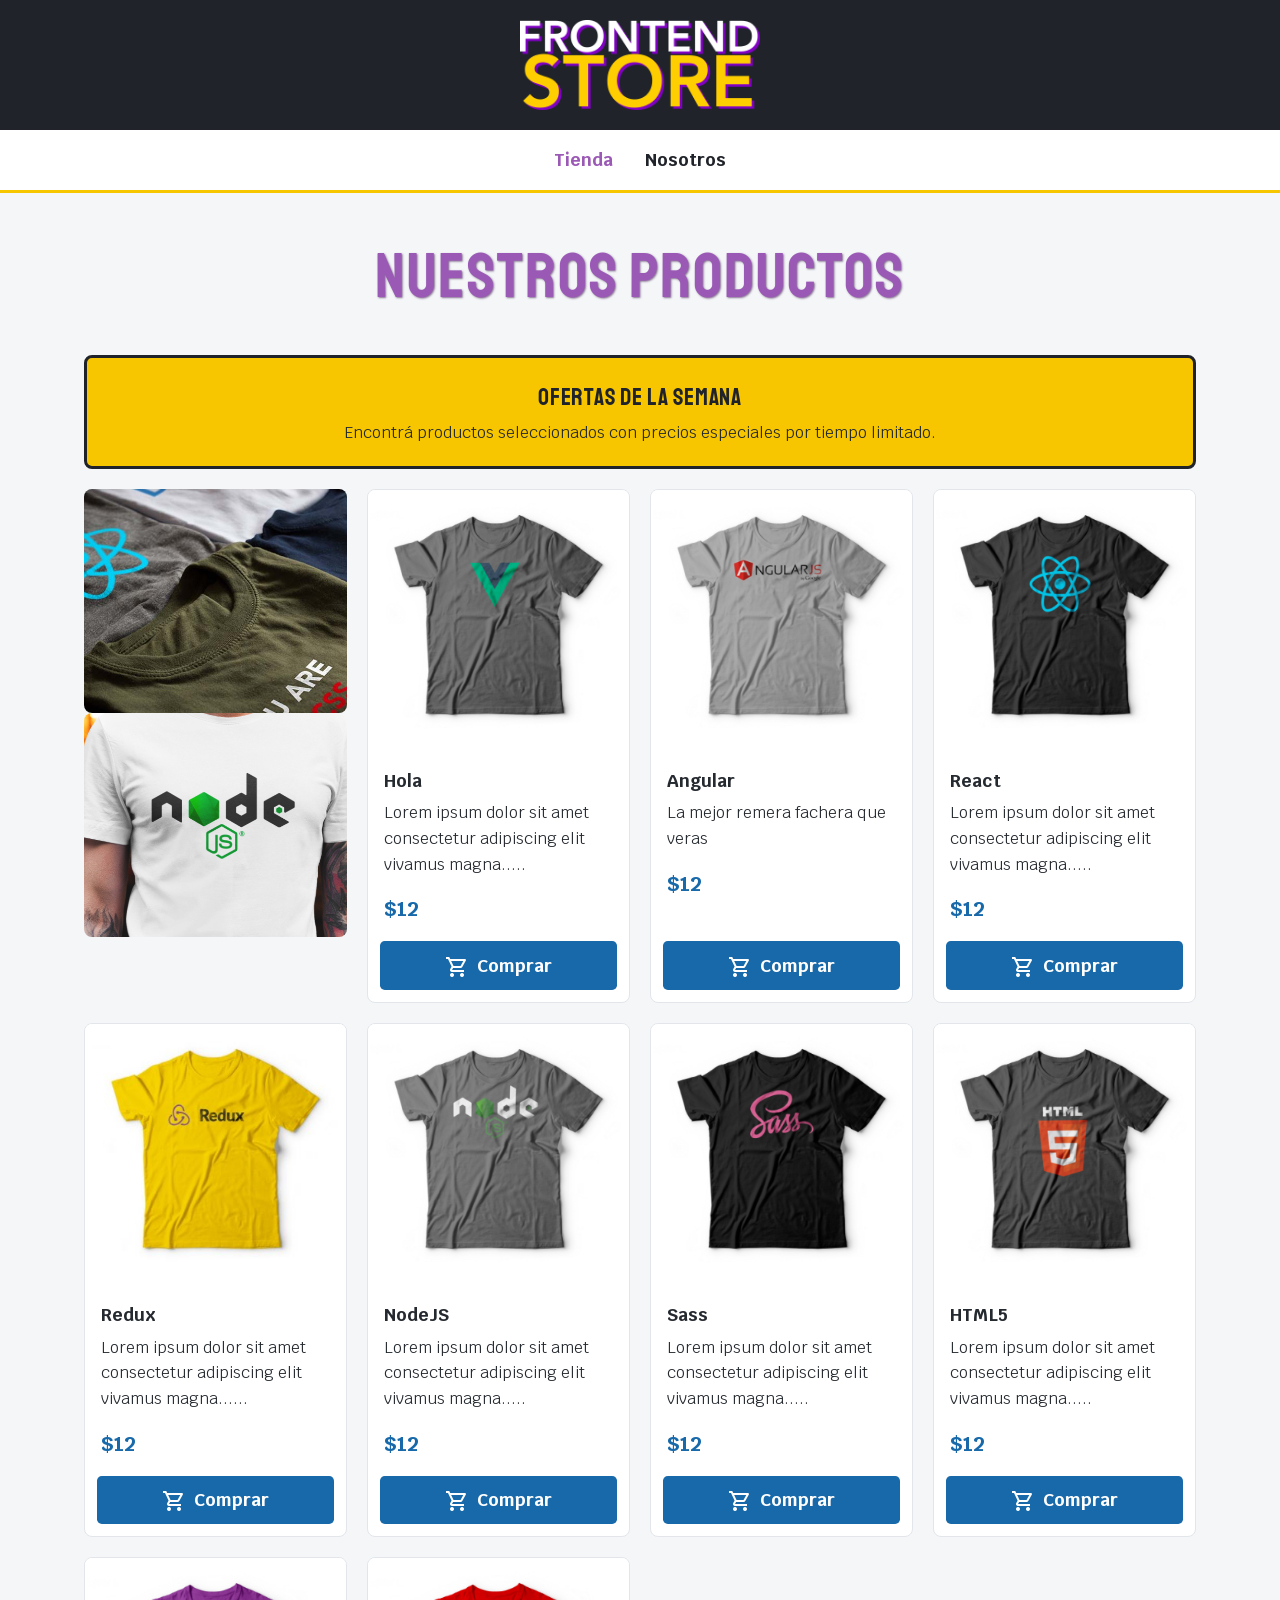
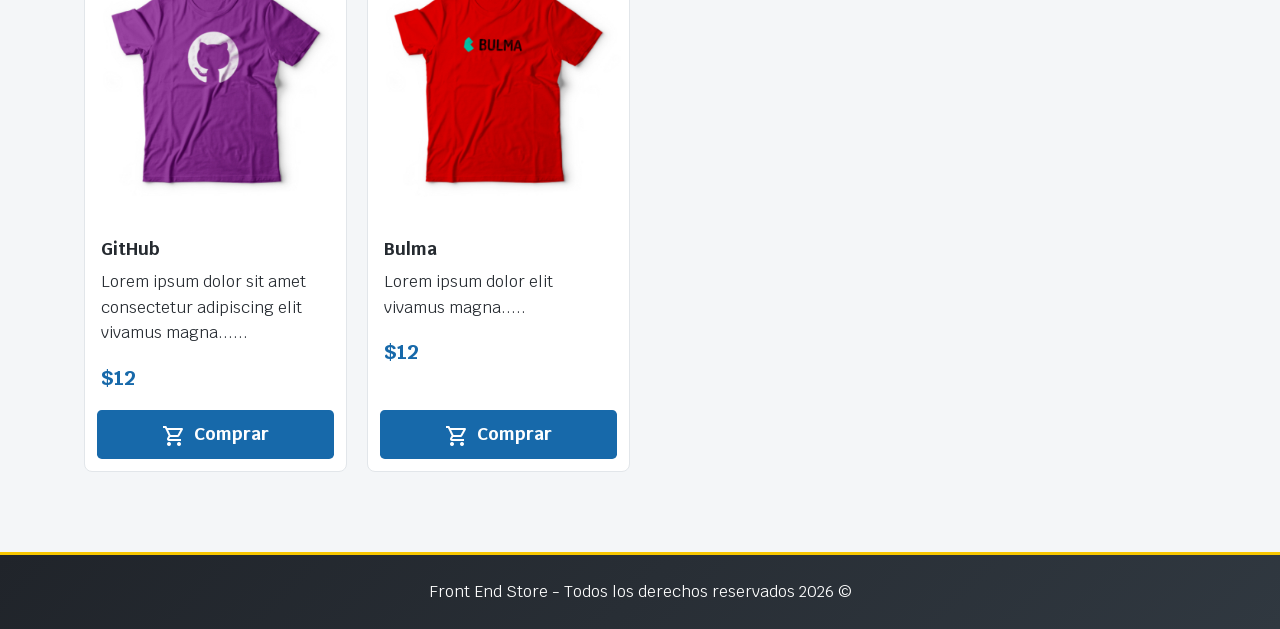
<file: index.html>
<!DOCTYPE html>
<html lang="en">

<head>
    <meta charset="UTF-8">
    <meta name="viewport" content="width=device-width, initial-scale=1.0">
    <title>HOme</title>
    <link rel="stylesheet" href="css/normalize.css">
    <link rel="stylesheet" href="css/styles.css">
    <link rel="stylesheet" href="css/index.css">
    <link rel="preconnect" href="https://fonts.googleapis.com">
    <link rel="preconnect" href="https://fonts.gstatic.com" crossorigin>
    <link
        href="https://fonts.googleapis.com/css2?family=Krub:ital,wght@0,200;0,300;0,400;0,500;0,600;0,700;1,200;1,300;1,400;1,500;1,600;1,700&family=Staatliches&display=swap"
        rel="stylesheet">
    <link href="https://fonts.googleapis.com/css2?family=Material+Icons"
      rel="stylesheet">
    <link href="https://fonts.googleapis.com/css2?family=Material+Symbols+Outlined"
      rel="stylesheet">
    <script src="js/classes/target.js" defer></script>
    <script src="js/index.js" defer></script>

</head>

<body>
    <header class="header">
        <a href="index.html">
            <img class="header__logo" src="img/general/logo.png" alt="Logotipo">
        </a>
    </header>

    <nav class="navegacion">
        <a class="navegacion__enlace navegacion__enlace--activo" href="index.html">Tienda</a>
        <a class="navegacion__enlace" href="pages/nosotros.html">Nosotros</a>
    </nav>

    <main class="contenedor">
        <h1>Nuestros Productos</h1>

        <div class="grid">
            <section class="ofertas" aria-labelledby="ofertas-titulo">
                <h2 id="ofertas-titulo">Ofertas de la semana</h2>
                <p>Encontrá productos seleccionados con precios especiales por tiempo limitado.</p>
            </section>
            <div>
                <div class="grafico grafico--camisas"></div>
                <div class="grafico grafico--node"></div>
            </div>
        </div>
    </main>
    <footer class="footer">
        <p class="footer__texto">Front End Store - Todos los derechos reservados 2026 &copy;</p>
    </footer>
</body>

</html>
</file>
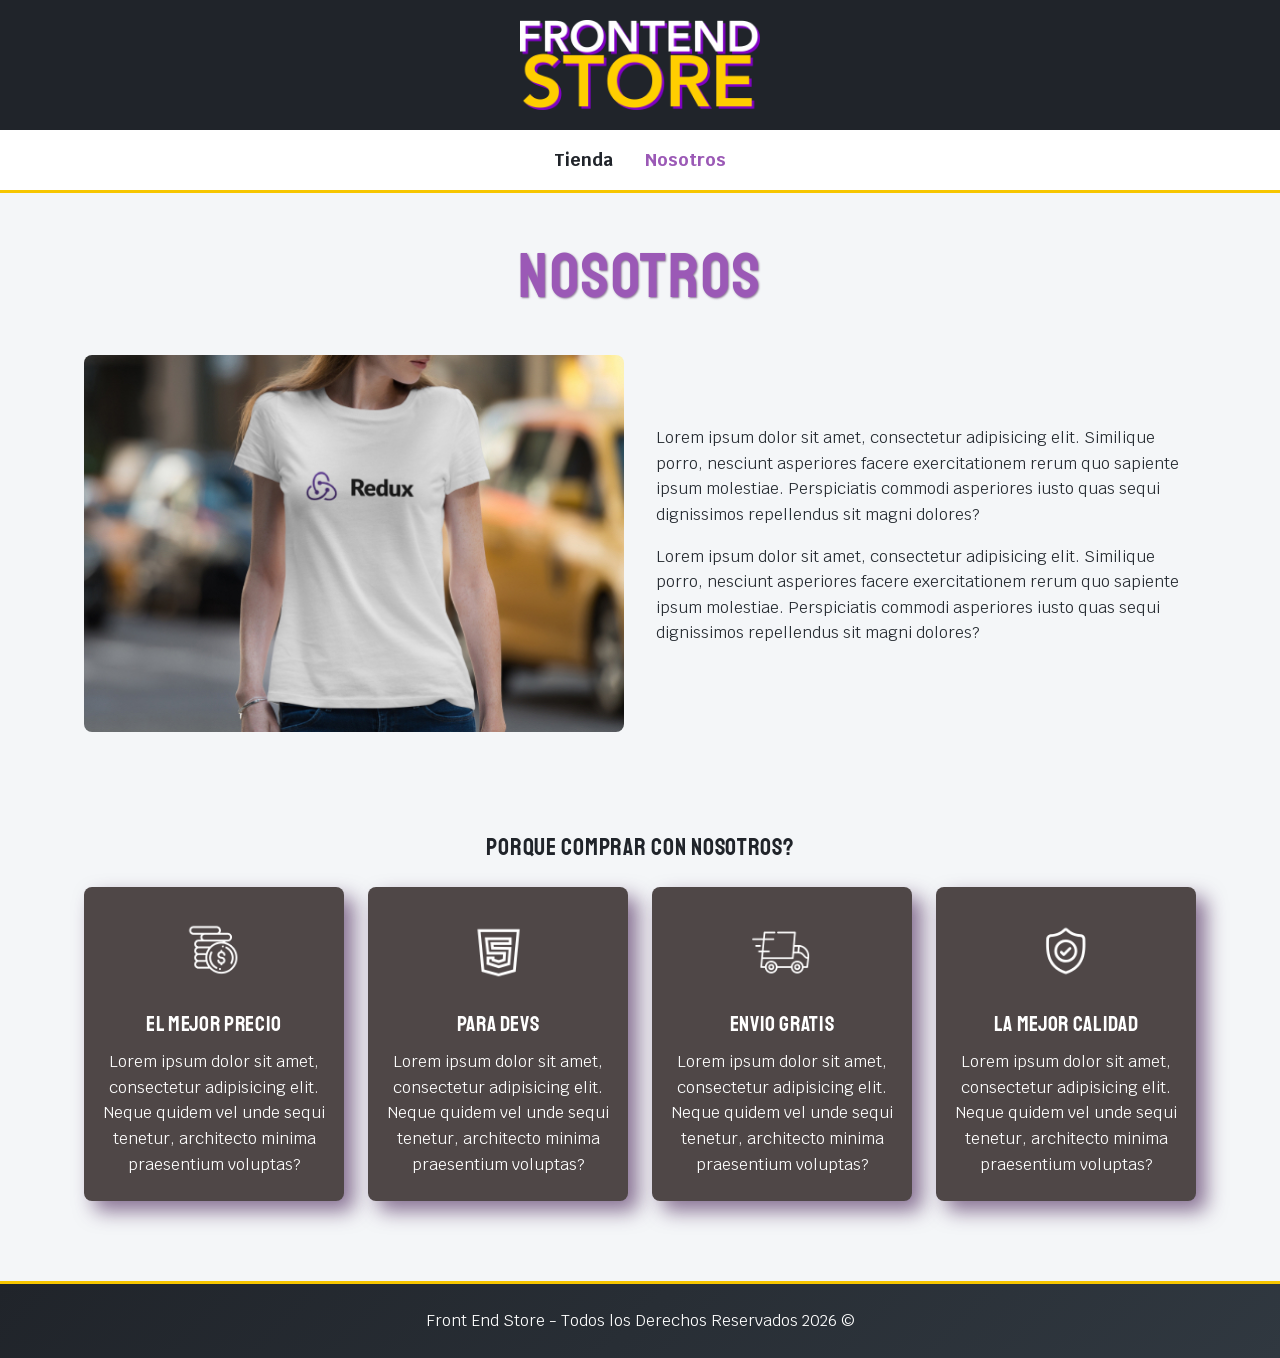
<file: pages/nosotros.html>
<!DOCTYPE html>
<html lang="es">
<head>
    <meta charset="UTF-8">
    <meta name="viewport" content="width=device-width, initial-scale=1.0">
    <title>Nosotros</title>
    <link rel="stylesheet" href="../css/normalize.css">
    <link rel="stylesheet" href="../css/styles.css">
    <link rel="stylesheet" href="../css/nosotros.css">

    <link rel="preconnect" href="https://fonts.googleapis.com">
    <link rel="preconnect" href="https://fonts.gstatic.com" crossorigin>
    <link href="https://fonts.googleapis.com/css2?family=Krub:ital,wght@0,200;0,300;0,400;0,500;0,600;0,700;1,200;1,300;1,400;1,500;1,600;1,700&family=Staatliches&display=swap" rel="stylesheet">
</head>
<body>
    <header class="header">
        <a href="../index.html">
            <img class="header__logo" src="../img/general/logo.png" alt="Logotipo">
        </a>
    </header>

    <nav class="navegacion">
        <a class="navegacion__enlace" href="../index.html">Tienda</a>
        <a class="navegacion__enlace navegacion__enlace--activo" href="nosotros.html">Nosotros</a>
    </nav>

    <main class="contenedor">
        <h1>Nosotros</h1>

        <div class="nosotros">
            <div class="nosotros__contenido">
                <p>Lorem ipsum dolor sit amet, consectetur adipisicing elit. Similique porro, nesciunt asperiores facere exercitationem rerum quo sapiente ipsum molestiae. Perspiciatis commodi asperiores iusto quas sequi dignissimos repellendus sit magni dolores?</p>
                <p>Lorem ipsum dolor sit amet, consectetur adipisicing elit. Similique porro, nesciunt asperiores facere exercitationem rerum quo sapiente ipsum molestiae. Perspiciatis commodi asperiores iusto quas sequi dignissimos repellendus sit magni dolores?</p>
            </div>
            <img class="nosotros__imagen" src="../img/general/nosotros.jpg" alt="imagen nosotros">
        </div>
    </main>

    <section class="contenedor comprar">
        <h2 class="comprar__titulo">Porque comprar con nosotros?</h2>

        <div class="bloques">
            <div class="bloque">
                <img class="bloque__imagen" src="../img/icons/icono_1.png" alt="porque comprar">
                <h3 class="bloque__titulo">El Mejor Precio</h3>
                <p>Lorem ipsum dolor sit amet, consectetur adipisicing elit. Neque quidem vel unde sequi tenetur, architecto minima praesentium voluptas?</p>
            </div>

            <div class="bloque">
                <img class="bloque__imagen" src="../img/icons/icono_2.png" alt="porque comprar">
                <h3 class="bloque__titulo">Para Devs</h3>
                <p>Lorem ipsum dolor sit amet, consectetur adipisicing elit. Neque quidem vel unde sequi tenetur, architecto minima praesentium voluptas?</p>
            </div> <!-- .bloque -->

            <div class="bloque">
                <img class="bloque__imagen" src="../img/icons/icono_3.png" alt="porque comprar">
                <h3 class="bloque__titulo">Envio Gratis</h3>
                <p>Lorem ipsum dolor sit amet, consectetur adipisicing elit. Neque quidem vel unde sequi tenetur, architecto minima praesentium voluptas?</p>
            </div> <!-- .bloque -->

            <div class="bloque">
                <img class="bloque__imagen" src="../img/icons/icono_4.png" alt="porque comprar">
                <h3 class="bloque__titulo">La Mejor Calidad</h3>
                <p>Lorem ipsum dolor sit amet, consectetur adipisicing elit. Neque quidem vel unde sequi tenetur, architecto minima praesentium voluptas?</p>
            </div> <!-- .bloque -->

        </div> <!-- .bloques -->
    </section>

    <footer class="footer">
        <p class="footer__texto">Front End Store - Todos los Derechos Reservados 2026 &copy;</p>
    </footer>
</body>
</html>
</file>
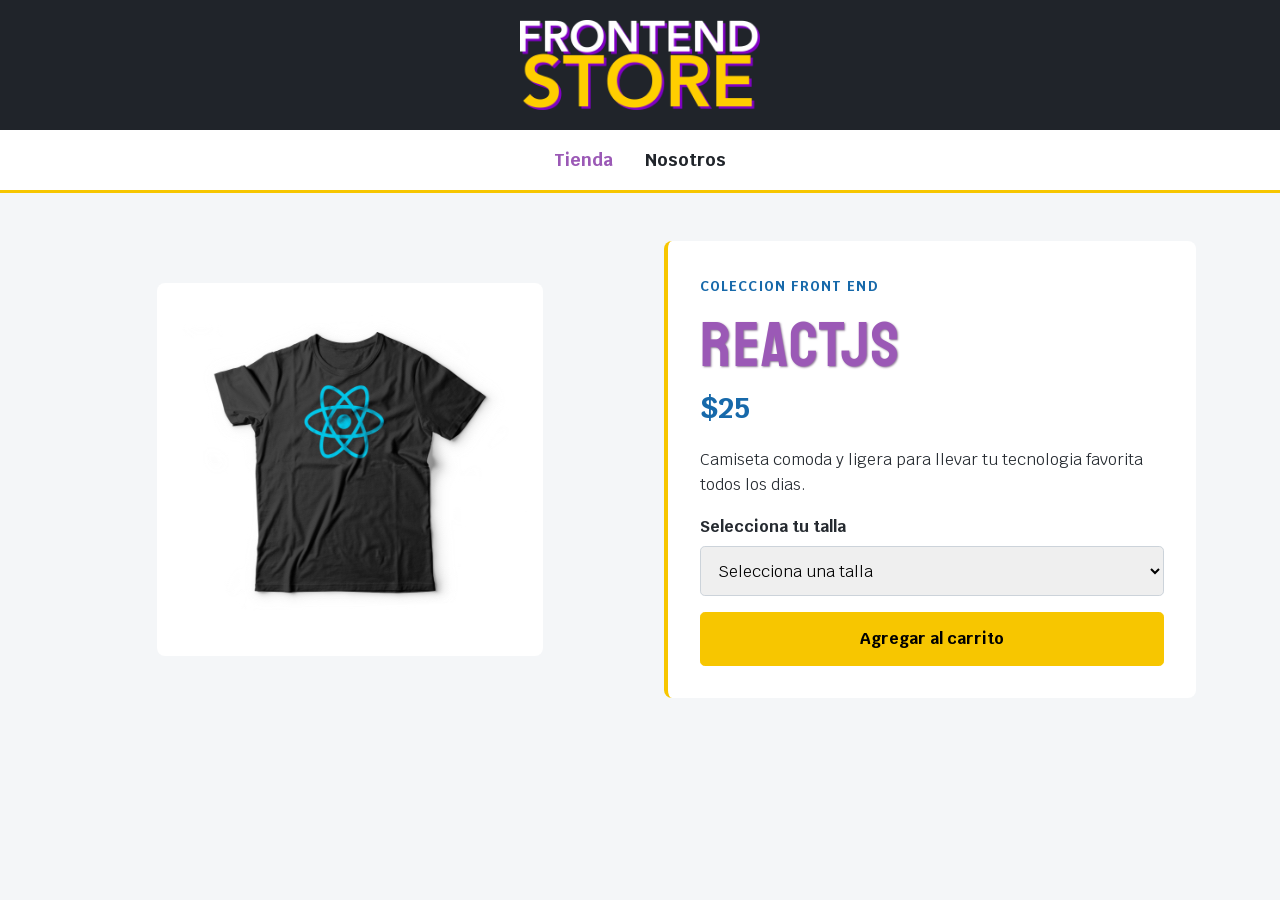
<file: pages/producto.html>
<!DOCTYPE html>
<html lang="es">
<head>
    <meta charset="UTF-8">
    <meta name="viewport" content="width=device-width, initial-scale=1.0">
    <title>producto</title>
    <link rel="stylesheet" href="../css/normalize.css">
    <link rel="stylesheet" href="../css/styles.css">
    <link rel="stylesheet" href="../css/producto.css">
    <link rel="preconnect" href="https://fonts.googleapis.com">
    <link rel="preconnect" href="https://fonts.gstatic.com" crossorigin>
    <link href="https://fonts.googleapis.com/css2?family=Krub:ital,wght@0,200;0,300;0,400;0,500;0,600;0,700;1,200;1,300;1,400;1,500;1,600;1,700&family=Staatliches&display=swap" rel="stylesheet">
    <link href="https://fonts.googleapis.com/css2?family=Material+Icons"
      rel="stylesheet">
    <link href="https://fonts.googleapis.com/css2?family=Material+Symbols+Outlined"
      rel="stylesheet">
    <script src="../js/producto.js" defer></script>
</head>
<body>
    <header class="header">
        <a href="../index.html">
            <img class="header__logo" src="../img/general/logo.png" alt="Logotipo">
        </a>
    </header>

    <nav class="navegacion">
        <a class="navegacion__enlace navegacion__enlace--activo" href="../index.html">Tienda</a>
        <a class="navegacion__enlace" href="nosotros.html">Nosotros</a>
    </nav>

    <main class="contenedor">
        <div class="producto-detalle">
            <div class="camisa">
                <img id="producto-imagen" class="camisa__imagen" src="../img/targets-producto/3.jpg" alt="">
            </div>
            <div class="producto-detalle__contenido">
                <span class="producto-detalle__etiqueta">Coleccion Front End</span>
                <h1 id="producto-titulo">ReactJS</h1>
                <p id="producto-precio" class="producto-detalle__precio">$25</p>
                <p id="producto-descripcion">Camiseta comoda y ligera para llevar tu tecnologia favorita todos los dias.</p>
                <label for="talla">Selecciona tu talla</label>
                <select id="talla" name="talla">
                    <option>Selecciona una talla</option>
                    <option>Chica</option>
                    <option>Mediana</option>
                    <option>Grande</option>
                    <option>Extra grande</option>
                </select>
                <button type="button">Agregar al carrito</button>
            </div>
        </div>
        
    </main>

</body>
</html>
</file>
<file: css/styles.css>
@import url('./base.css');
@import url('./layout.css');
</file>
<file: css/index.css>
.grid {
	/* auto-fit aprovecha el ancho disponible y minmax evita tarjetas demasiado pequenas. */
	display: grid;
	gap: 1.25rem;
	grid-template-columns: repeat(auto-fit, minmax(250px, 1fr));
}

.ofertas {
	background: var(--amarillo);
	border: 3px solid var(--oscuro);
	border-radius: .5rem;
	grid-column: 1 / -1;
	padding: 1.25rem;
	text-align: center;
}

.ofertas h2 {
	margin-bottom: .25rem;
}

.ofertas p {
	margin-bottom: 0;
}

.producto {
	background: var(--superficie);
	border: 1px solid var(--borde);
	border-radius: .5rem;
	display: flex;
	flex-direction: column;
	min-height: 28rem;
	overflow: hidden;
	transition: box-shadow .2s ease, transform .2s ease;
}

.producto:hover {
	box-shadow: var(--sombra);
	transform: translateY(-.25rem);
}

.producto a {
	color: inherit;
	text-decoration: none;
}

.producto > a:first-child {
	display: flex;
	flex: 1;
	flex-direction: column;
}

.producto__imagen {
	aspect-ratio: 1 / 1;
	object-fit: cover;
	width: 100%;
}

.producto__informacion {
	flex: 1;
	padding: 1rem;
}

.producto__nombre {
	font-size: 1.1rem;
	font-weight: 700;
	margin-bottom: .35rem;
}

.producto__precio {
	color: var(--azul);
	font-size: 1.25rem;
	font-weight: 700;
	margin-bottom: 0;
}

.producto__comprar {
	background: var(--azul);
	border-radius: .3rem;
	color: var(--superficie) !important;
	font-size: 1.1rem;
	font-weight: 700;
	margin: 0 .75rem .75rem;
	padding: .65rem;
	text-align: center;
	transition: background-color .2s ease;
}

.producto__comprar:hover {
	background: var(--morado-hover);
}

.grafico {
	background-position: center;
	background-size: cover;
	border-radius: .5rem;
	min-height: 14rem;
}

.grafico--camisas,
.grafico--node {
	grid-column: 1 / -1;
}

.grafico--camisas {
	background-image: url('../img/graficos/grafico1.jpg');
}

.grafico--node {
	background-image: url('../img/graficos/grafico2.jpg');
}
</file>
<file: css/nosotros.css>
.nosotros {
    /* Dos columnas permiten ubicar la imagen primero y el texto despues en escritorio. */
    align-items: center;
    display: grid;
    gap: 2rem;
    grid-template-columns: repeat(2, minmax(0, 1fr));
}

.nosotros__imagen {
    border-radius: .5rem;
    grid-column: 1;
    grid-row: 1 / 2;
    width: 100%;
}

.nosotros__contenido {
    grid-column: 2;
    grid-row: 1;

}

.comprar__titulo {
    text-align: center;
}

.bloques {
    /* Grid distribuye las ventajas en columnas iguales y mantiene separacion uniforme. */
    display: grid;
    gap: 1.5rem;
    grid-template-columns: repeat(4, 1fr);
}

.bloque {
    background: #4f4747;
    border-radius: .5rem;
    color: var(--superficie);
    /* Flexbox apila el icono, el titulo y el texto dentro de cada bloque. */
    display: flex;
    flex-direction: column;
    padding: 1.5rem 1rem;
    text-align: center;
    box-shadow: 10px 10px 20px var(--morado);
}

.bloque:hover {
    background: var(--amarillo-hover);
}

.bloque__imagen {
    height: 5rem;
    margin: 0 auto;
    object-fit: contain;
}

.bloque__titulo {
    color: var(--superficie);
    font-size: 1.35rem;
    margin: 1rem 0 .5rem;
}

.bloque p {
    color: var(--superficie);
    margin-bottom: 0;
}

@media (max-width: 50rem) {

    .bloques {
        grid-template-columns: repeat(2, 1fr);
    }

    .nosotros {
        /* En pantallas pequenas se usa una sola columna para evitar contenido comprimido. */
        grid-template-columns: 1fr;
    }

    .nosotros__imagen,
    .nosotros__contenido {
        grid-column: 1;
    }

    .nosotros__imagen {
        grid-row: 1;
    }

    .nosotros__contenido {
        grid-row: 2;
    }
}

@media (max-width: 32rem) {
    .bloques {
        grid-template-columns: 1fr;
    }
}
</file>
<file: css/producto.css>
.camisa {
	margin: 0 auto;
	max-width: 42rem;
}

.camisa__imagen {
	background: var(--superficie);
	border-radius: .5rem;
	padding: 1rem;
	width: 100%;
}

.producto-detalle {
	align-items: center;
	display: grid;
	gap: 3rem;
	grid-template-columns: 1fr 1fr;
}

.producto-detalle__contenido {
	background: var(--superficie);
	border-left: 4px solid var(--amarillo);
	border-radius: .5rem;
	padding: 2rem;
}

.producto-detalle__contenido h1 {
	margin-bottom: .25rem;
	text-align: left;
}

.producto-detalle__etiqueta {
	color: var(--azul);
	display: inline-block;
	font-size: .85rem;
	font-weight: 700;
	letter-spacing: .08em;
	margin-bottom: .75rem;
	text-transform: uppercase;
}

.producto-detalle__precio {
	color: var(--azul);
	font-size: 1.8rem;
	font-weight: 700;
	margin-bottom: 1rem;
}

.producto-detalle__contenido label {
	display: block;
	font-weight: 700;
	margin-bottom: .4rem;
}

.producto-detalle__contenido select,
.producto-detalle__contenido button {
	border: 1px solid #ccd3da;
	border-radius: .3rem;
	padding: .8rem;
	width: 100%;
}

.producto-detalle__contenido select:focus,
.producto-detalle__contenido button:focus {
	outline: 3px solid rgba(23, 105, 170, .25);
	outline-offset: 2px;
}

.producto-detalle__contenido button {
	background: var(--amarillo);
	border-color: var(--amarillo);
	cursor: pointer;
	font-weight: 700;
	margin-top: 1rem;
	transition: background-color .2s ease;
}

.producto-detalle__contenido button:hover {
	background: var(--amarillo-hover);
}

@media (max-width: 50rem) {
	.producto-detalle {
		grid-template-columns: 1fr;
	}
}
</file>
